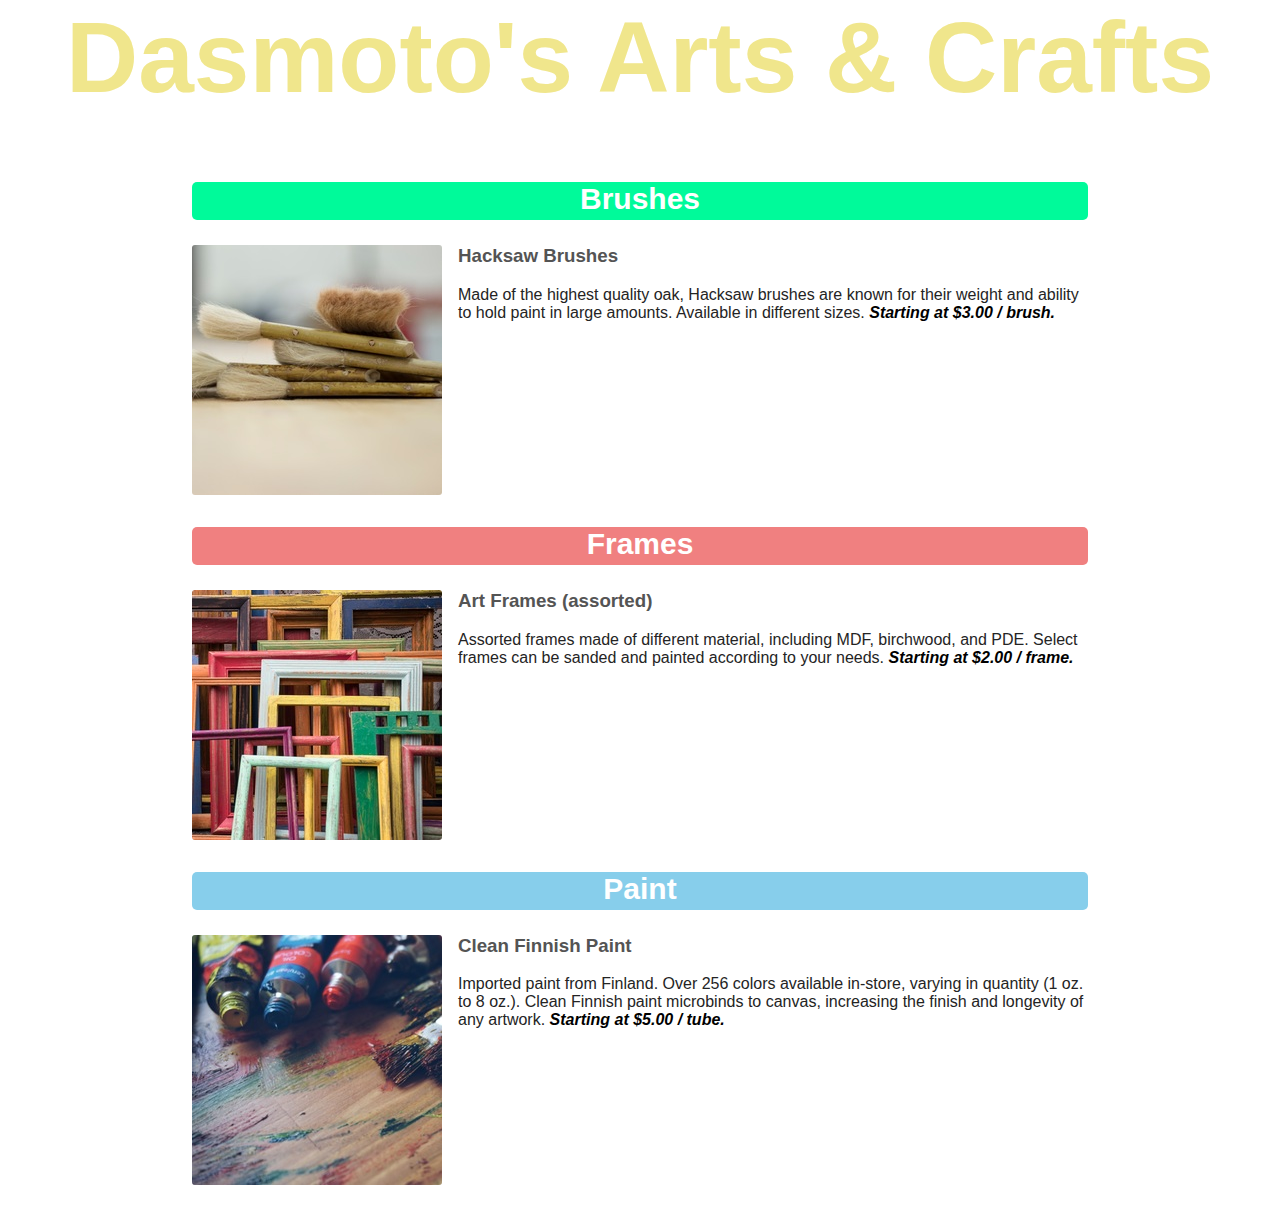
<file: DasmotosArtsProject/index.html>
<!DOCTYPE>
<html>
<head>
  <meta charset="utf-8">

    <!-- <link rel="stylesheet" href="resources/css/style.css"> -->
    <link rel="stylesheet" href="resources/css/style2.css"> <!--This is my little improvement-->

  <title>Dasmoto's Arts & Crafts</title>
</head>
<body>
  <div>
    <h1>Dasmoto's Arts & Crafts</h1>
  </div>

  <div class="item">
    <h2 id="brushes">Brushes</h2>
    <img src="./resources/images/hacksaw.jpeg" alt="">
    <h3>Hacksaw Brushes</h3>
    <p>Made of the highest quality oak, Hacksaw brushes are known for their weight and ability to hold paint in large amounts. Available in different sizes. <strong>Starting at $3.00 / brush.</strong></p>
  </div>

  <div class="item">
    <h2 id="frame">Frames</h2>
    <img src="./resources/images/frames.jpeg" alt="">
    <h3>Art Frames (assorted)</h3>
    <p>Assorted frames made of different material, including MDF, birchwood, and PDE. Select frames can be sanded and painted according to your needs. <strong>Starting at $2.00 / frame.</strong></p>
  </div>

  <div class="item">
    <h2 id="paint">Paint</h2>
    <img src="./resources/images/finnish.jpeg" alt="">
    <h3>Clean Finnish Paint</h3>
    <p>Imported paint from Finland. Over 256 colors available in-store, varying in quantity (1 oz. to 8 oz.). Clean Finnish paint microbinds to canvas, increasing the finish and longevity of any artwork. <strong>Starting at $5.00 / tube.</strong></p>
  </div>

</body>
</html>

<!DOCTYPE html>
<html lang="en" dir="ltr">
  <head>
    <meta charset="utf-8">
    <title></title>
  </head>
  <body>

  </body>
</html>
</file>
<file: DasmotosArtsProject/resources/css/style.css>
html {
  font-family: Helvetica;
}

h1 {
  background-image: url(https://s3.amazonaws.com/codecademy-content/courses/freelance-1/unit-2/pattern.jpeg);
  text-align: center;
  font-size: 100px;
  color: khaki;
}

h1, h2 {
  font-weight: bold;
}

h2 {
  background-color: #D3D3D3;
  font-size: 32px;
  color: white;
}

strong {
  color: blue;
}

#brushes {
  background-color: mediumspringgreen;
}

#frame {
  background-color: lightcoral;
}

#paint {
  background-color: skyblue;
}
</file>
<file: DasmotosArtsProject/resources/css/style2.css>
html {
  font-family: Helvetica;
  padding: 0 0 0 0;
}

body {
  margin: 0 0 0 0;
}

h1, h2 {
  font-weight: bold;
  text-align: center;
}

h1 {
  background-image: url(https://s3.amazonaws.com/codecademy-content/courses/freelance-1/unit-2/pattern.jpeg);
  font-size: 100px;
  color: khaki;
  margin: 0 0 67 0;
}

h2 {
  height: 38px;
  font-size: 30px;
  color: white;
  border-radius: 5px;
  clear: left;
}

img {
  float: left;
  margin: 0 1em 2em 0;
  border-radius: 3px;
}

strong {
  color: #000000;
  font-style: italic;
}

p {
    color: #242424;
    font-size: 16px;
}

.item {
  color: #545454;
  font-size: 20 px;
  margin: 0 15% 0 15%;
}

#brushes {
  background-color: mediumspringgreen;
}

#frame {
  background-color: lightcoral;
}

#paint {
  background-color: skyblue;
}
</file>
